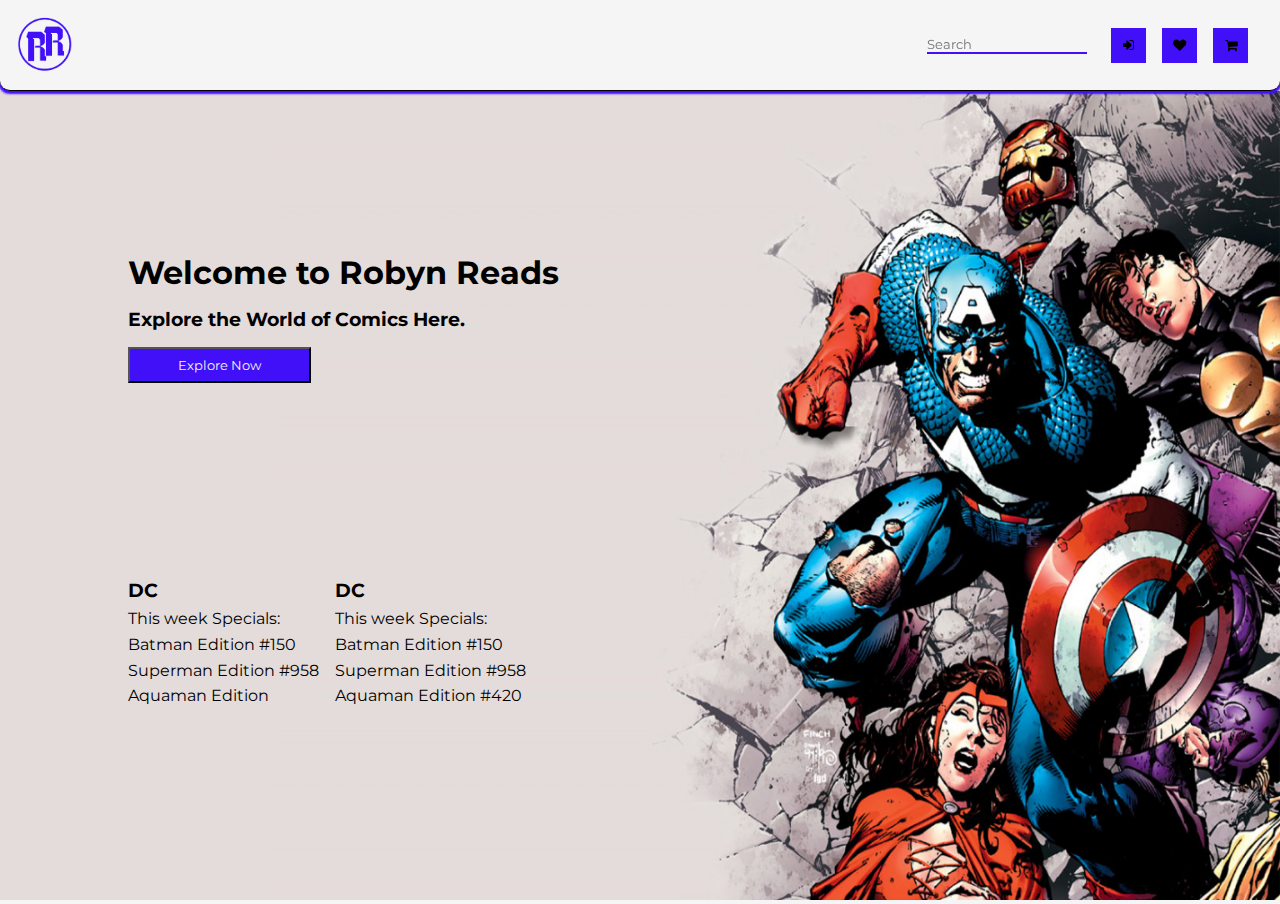
<file: index.html>
<!DOCTYPE html>
<html lang="en">

<head>
    <meta charset="UTF-8">
    <meta http-equiv="X-UA-Compatible" content="IE=edge">
    <meta name="viewport" content="width=device-width, initial-scale=1.0">
    <link rel="icon" type="image/png" sizes="32x32" href="/Images-Ecom/rr-favicon-2.png">
    <link rel="stylesheet" href="https://cdnjs.cloudflare.com/ajax/libs/font-awesome/4.7.0/css/font-awesome.min.css">
    <link rel="stylesheet" href="https://robyn-ui.netlify.app/components/import.css">
    <link rel="stylesheet" href="/index.css">
    <title>Robyn Reads | Home</title>
</head>

<body>
    <header class="rr-nav-container">
        <div class="header-logo"><a href="/index.html"><img class="logo" src="/Images-Ecom/rr-logo.png"></a></div>

        <nav class="rr-nav-box">
            <input class="nav-search" type="search" placeholder="Search">
            <div class="nav-item"><button class="btn btn-float nav-btn nav-btn-icon"
                    onclick="window.location.href='/Screens/Authentication/login.html';"><i class="fa fa-sign-in"
                        aria-hidden="true"></i>
                </button></div>
            <div class="nav-item"><button class="btn btn-float nav-btn nav-btn-icon"
                    onclick="window.location.href='/Screens/Wishlist/wishlist.html';"><i class="fa fa-heart"
                        aria-hidden="true"></i>
                </button></div>
            <div class="nav-item"><button class="btn btn-float nav-btn nav-btn-icon"
                    onclick="window.location.href='/Screens/Cart-Mangement/mycart.html';"><i class="fa fa-shopping-cart"
                        aria-hidden="true"></i>
                </button></div>
        </nav>
    </header>

    <main class="landing-img-container">

        <div class="background-img-wrapper">
            <img class="image-responsive rr-image-responsive" src="/Images-Ecom/rr-landing-background.jpg"
                alt='Landing Background Image' />
        </div>
        <div class="landing-title-wrapper">
            <h1>Welcome to Robyn Reads</h1>
            <h3>Explore the World of Comics Here.</h3>
            <button class="btn btn-primary landing-btn"
                onclick="window.location.href='/Screens/Product-Listing/productlisting.html';">Explore Now</button>
        </div>

        <div class="landing-categories-wrapper">
            <div class="categories-tab-wrapper">
                <div class="card card-shadow">
    
                    <h3 class='card-title' >DC</h3>
                    <p>This week Specials: </p>                   
                    <div>Batman Edition #150</div>
                    <div>Superman Edition #958</div>
                    <div>Aquaman Edition</div>                 
                </div>

                <div class="card card-shadow">
                    <h3 class='card-title' >DC</h3>
                    <p>This week Specials: </p>                   
                    <div>Batman Edition #150</div>
                    <div>Superman Edition #958</div>
                    <div>Aquaman Edition #420</div>                   
                </div>
            </div>
        </div>

    </main>







</body>

</html>
</file>
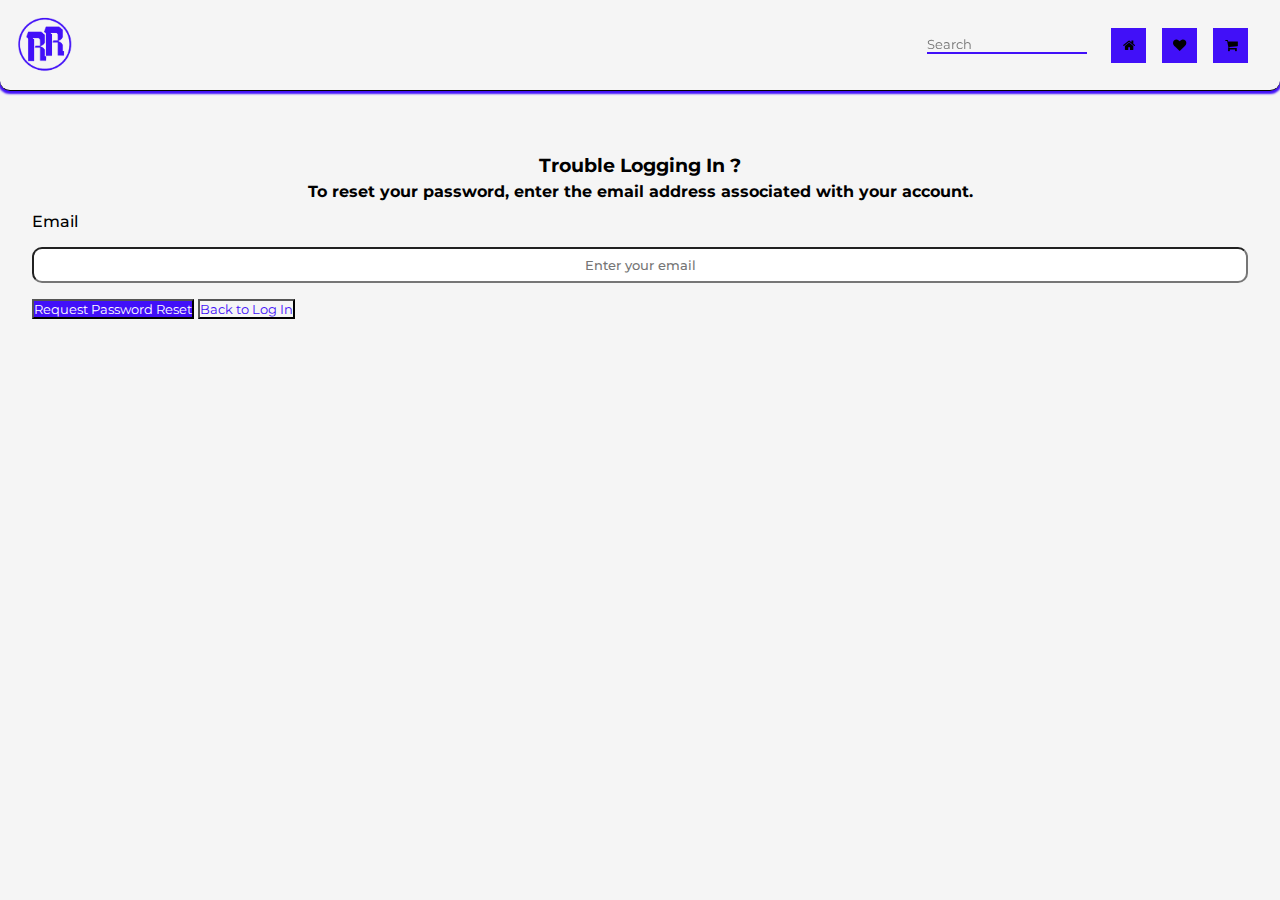
<file: Screens/Authentication/forgotpassword.html>
<!DOCTYPE html>
<html lang="en">

<head>
    <meta charset="UTF-8">
    <meta http-equiv="X-UA-Compatible" content="IE=edge">
    <meta name="viewport" content="width=device-width, initial-scale=1.0">
    <link rel="icon" type="image/png" sizes="32x32" href="/Images-Ecom/rr-favicon-2.png">
    <link rel="stylesheet" href="https://cdnjs.cloudflare.com/ajax/libs/font-awesome/4.7.0/css/font-awesome.min.css">
    <link rel="stylesheet" href="https://robyn-ui.netlify.app/components/import.css">
    <link rel="stylesheet" href="/index.css">
    <title>Robyn Reads | Forgotten Password</title>
</head>

<body>
    <header class="rr-nav-container">
        <div class="header-logo"><a href="#"><img class="logo" src="/Images-Ecom/rr-logo.png"></a></div>

        <nav class="rr-nav-box">
            <input class="nav-search" type="search" placeholder="Search">
            <div class="nav-item"><button class="btn btn-float nav-btn nav-btn-icon"
                    onclick="window.location.href='/index.html';"><i class="fa fa-home" aria-hidden="true"></i>
                </button></div>
            <div class="nav-item"><button class="btn btn-float nav-btn nav-btn-icon"><i class="fa fa-heart"
                        aria-hidden="true"></i>
                </button></div>
            <div class="nav-item"><button class="btn btn-float nav-btn nav-btn-icon"><i class="fa fa-shopping-cart"
                        aria-hidden="true"></i>
                </button></div>
        </nav>
    </header>


    <main class="rr-wrapper">

        <div class="rr-authentication-container">

            <div class="modal authentication-container">
                <h3 class="authentication-title">Trouble Logging In ?</h3>
                <h4 class="authentication-title">To reset your password, enter the email address associated with your
                    account.</h4>

                <div class="authentication-content-box">
                    <label class="authentication-label">Email</label>
                    <input class="authentication-input" type='email' placeholder="Enter your email" />
                </div>

                <button class="btn btn-primary authentication-btn">Request Password Reset</button>
                <button class="btn btn-outlined authentication-outlined-btn"
                    onclick="window.location.href='/Screens/Authentication/login.html';">Back to Log In</button>
            </div>


        </div>



    </main>





</body>

</html>
</file>
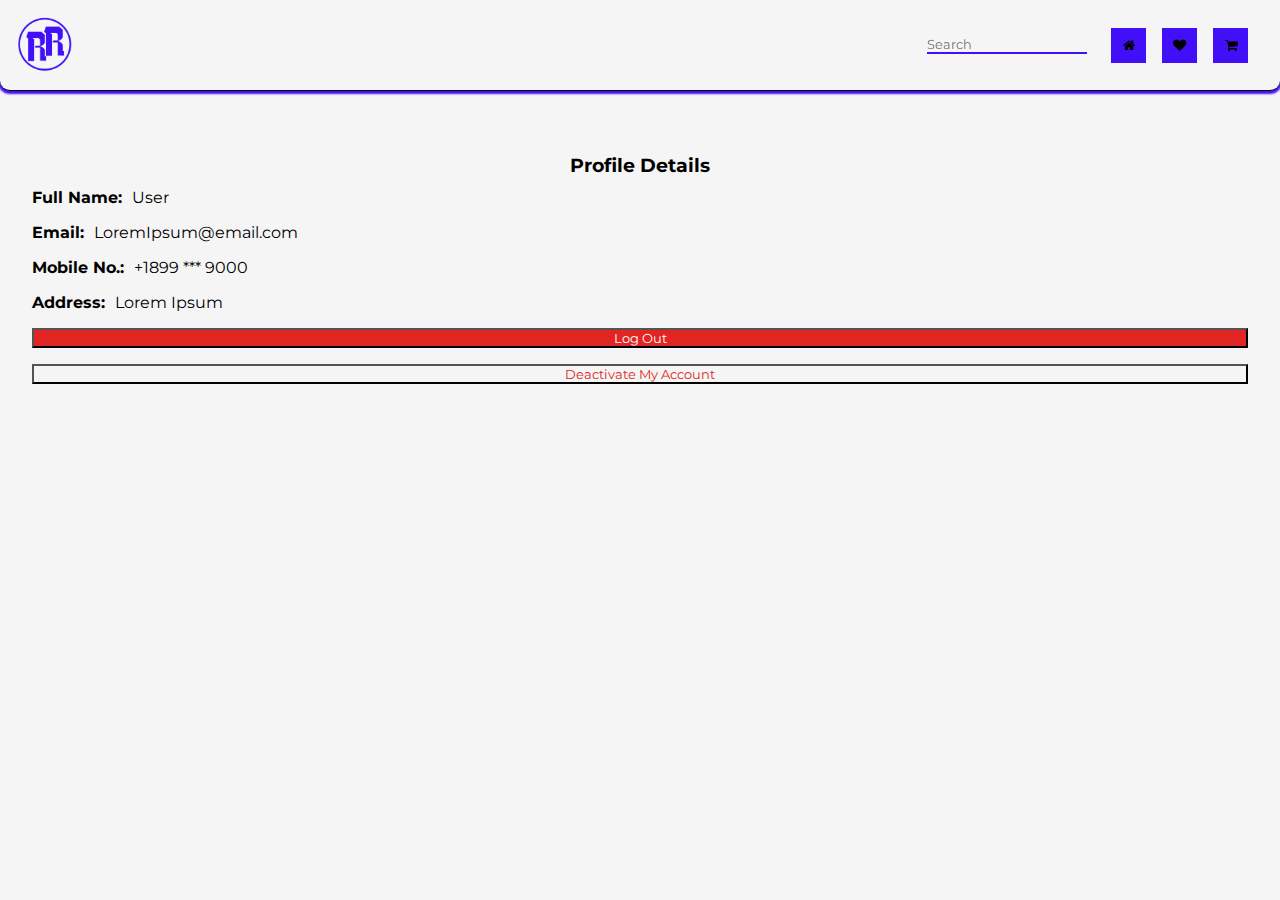
<file: Screens/Authentication/profilepage.html>
<!DOCTYPE html>
<html lang="en">
<head>
    <meta charset="UTF-8">
    <meta http-equiv="X-UA-Compatible" content="IE=edge">
    <meta name="viewport" content="width=device-width, initial-scale=1.0">
    <link rel="icon" type="image/png" sizes="32x32" href="/Images-Ecom/rr-favicon-2.png">
    <link rel="stylesheet" href="https://cdnjs.cloudflare.com/ajax/libs/font-awesome/4.7.0/css/font-awesome.min.css">
    <link rel="stylesheet" href="https://robyn-ui.netlify.app/components/import.css">
    <link rel="stylesheet" href="/index.css">
    <title>Robyn Reads | Profile Page</title>
</head>
<body>
    <header class="rr-nav-container">
        <div class="header-logo"><a href="#"><img class="logo" src="/Images-Ecom/rr-logo.png"></a></div>
       
        <nav class="rr-nav-box">
            <input class="nav-search" type="search" placeholder="Search">
            <div class="nav-item"><button class="btn btn-float nav-btn nav-btn-icon" onclick="window.location.href='/index.html';"><i class="fa fa-home" aria-hidden="true"></i>
            </button></div>
            <div class="nav-item"><button class="btn btn-float nav-btn nav-btn-icon"><i class="fa fa-heart" aria-hidden="true"></i>
            </button></div>
            <div class="nav-item"><button class="btn btn-float nav-btn nav-btn-icon"><i class="fa fa-shopping-cart" aria-hidden="true"></i>
            </button></div>
        </nav>
    </header>


    <main class="rr-wrapper">
  
        <div class="rr-authentication-container">
            <div class="modal authentication-container">
                <h3 class="authentication-title">Profile Details</h3>
    
                <div class="authentication-content-box">
                    <div class="rr-profile">
                        <h4>Full Name:</h4>
                        <p>User</p>
                    </div>
                    <div class="rr-profile">
                        <h4>Email: </h4>
                        <p>LoremIpsum@email.com</p>
                    </div>
                    <div class="rr-profile">
                        <h4>Mobile No.: </h4>
                        <p>+1899 *** 9000</p>
                    </div>
                    <div class="rr-profile">
                        <h4>Address: </h4>
                        <p>Lorem Ipsum</p>
                    </div>

                    <button class="btn btn-primary authentication-btn error-btn" onclick="window.location.href='/index.html';">Log Out</button>
                    <button class="btn btn-outlined authentication-outlined-btn error-outlined-btn">Deactivate My Account</button>
                    
                </div>
            </div>
        </div>

    </main>




    
</body>
</html>
</file>
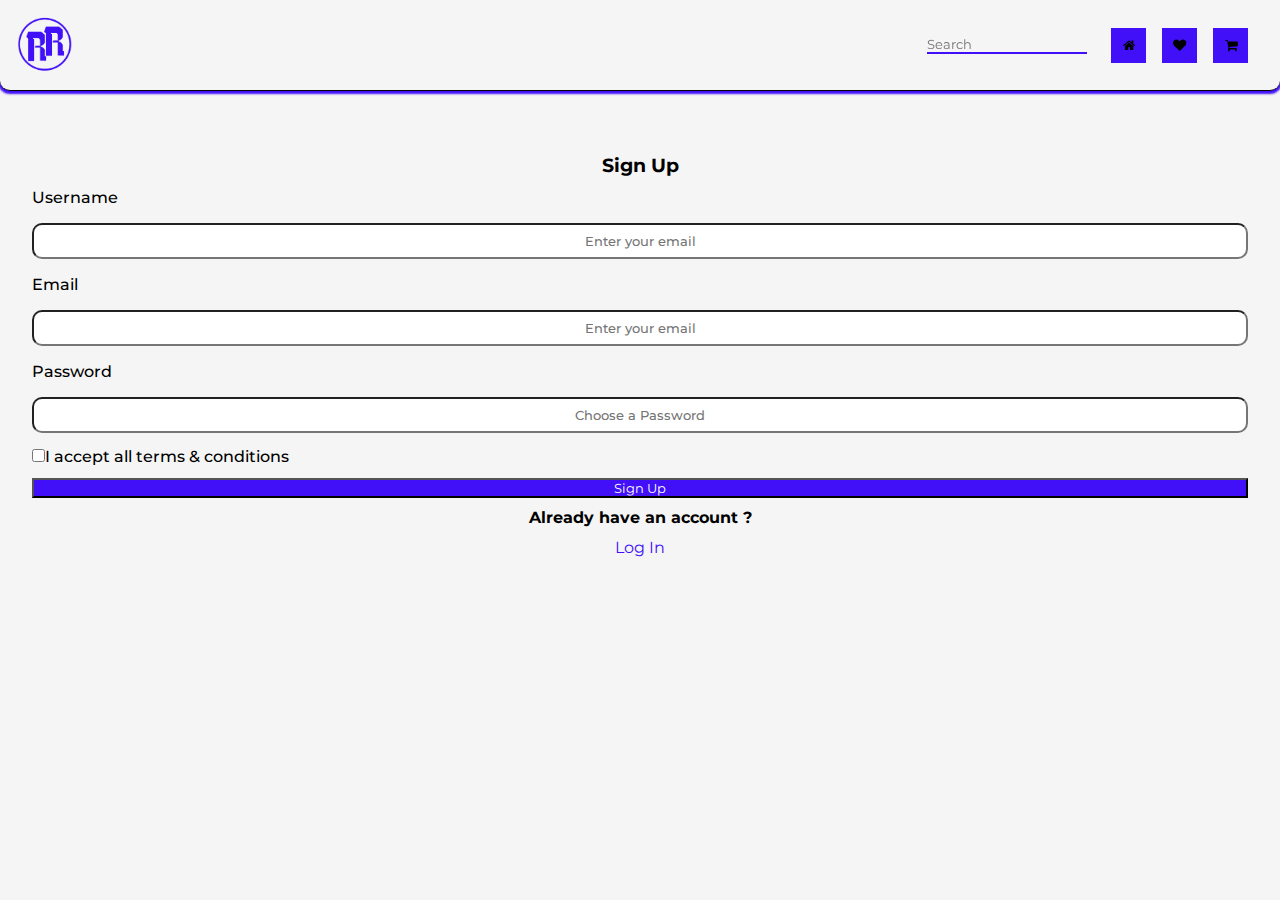
<file: Screens/Authentication/signup.html>
<!DOCTYPE html>
<html lang="en">

<head>
    <meta charset="UTF-8">
    <meta http-equiv="X-UA-Compatible" content="IE=edge">
    <meta name="viewport" content="width=device-width, initial-scale=1.0">
    <link rel="icon" type="image/png" sizes="32x32" href="/Images-Ecom/rr-favicon-2.png">
    <link rel="stylesheet" href="https://cdnjs.cloudflare.com/ajax/libs/font-awesome/4.7.0/css/font-awesome.min.css">
    <link rel="stylesheet" href="https://robyn-ui.netlify.app/components/import.css">
    <link rel="stylesheet" href="/index.css">
    <title>Robyn Reads | Sign Up</title>
</head>

<body>
    <header class="rr-nav-container">
        <div class="header-logo"><a href="#"><img class="logo" src="/Images-Ecom/rr-logo.png"></a></div>

        <nav class="rr-nav-box">
            <input class="nav-search" type="search" placeholder="Search">
            <div class="nav-item"><button class="btn btn-float nav-btn nav-btn-icon"
                    onclick="window.location.href='/index.html';"><i class="fa fa-home" aria-hidden="true"></i>
                </button></div>
            <div class="nav-item"><button class="btn btn-float nav-btn nav-btn-icon"><i class="fa fa-heart"
                        aria-hidden="true"></i>
                </button></div>
            <div class="nav-item"><button class="btn btn-float nav-btn nav-btn-icon"><i class="fa fa-shopping-cart"
                        aria-hidden="true"></i>
                </button></div>
        </nav>
    </header>

    <main class="rr-wrapper">

        <div class="rr-authentication-container">
            <div class="modal authentication-container">
                <h3 class="authentication-title">Sign Up</h3>

                <div class="authentication-content-box">
                    <label class="authentication-label">Username</label>
                    <input class="authentication-input" type='text' placeholder="Enter your email" />
                    <label class="authentication-label">Email</label>
                    <input class="authentication-input" type='email' placeholder="Enter your email" />
                    <label class="authentication-label">Password</label>
                    <input class="authentication-input" type='password' placeholder="Choose a Password" />
                    <div>
                        <input class="authentication-input" type="checkbox" /><label class="authentication-label">I
                            accept all terms & conditions</label>
                    </div>
                    <button class="btn btn-primary authentication-btn">Sign Up</button>
                    <h4 class="authentication-title">Already have an account ?</h4>
                    <a class="authentication-signup" href="/Screens/Authentication/login.html">Log In</a>
                </div>
            </div>
        </div>

    </main>


</body>

</html>
</file>
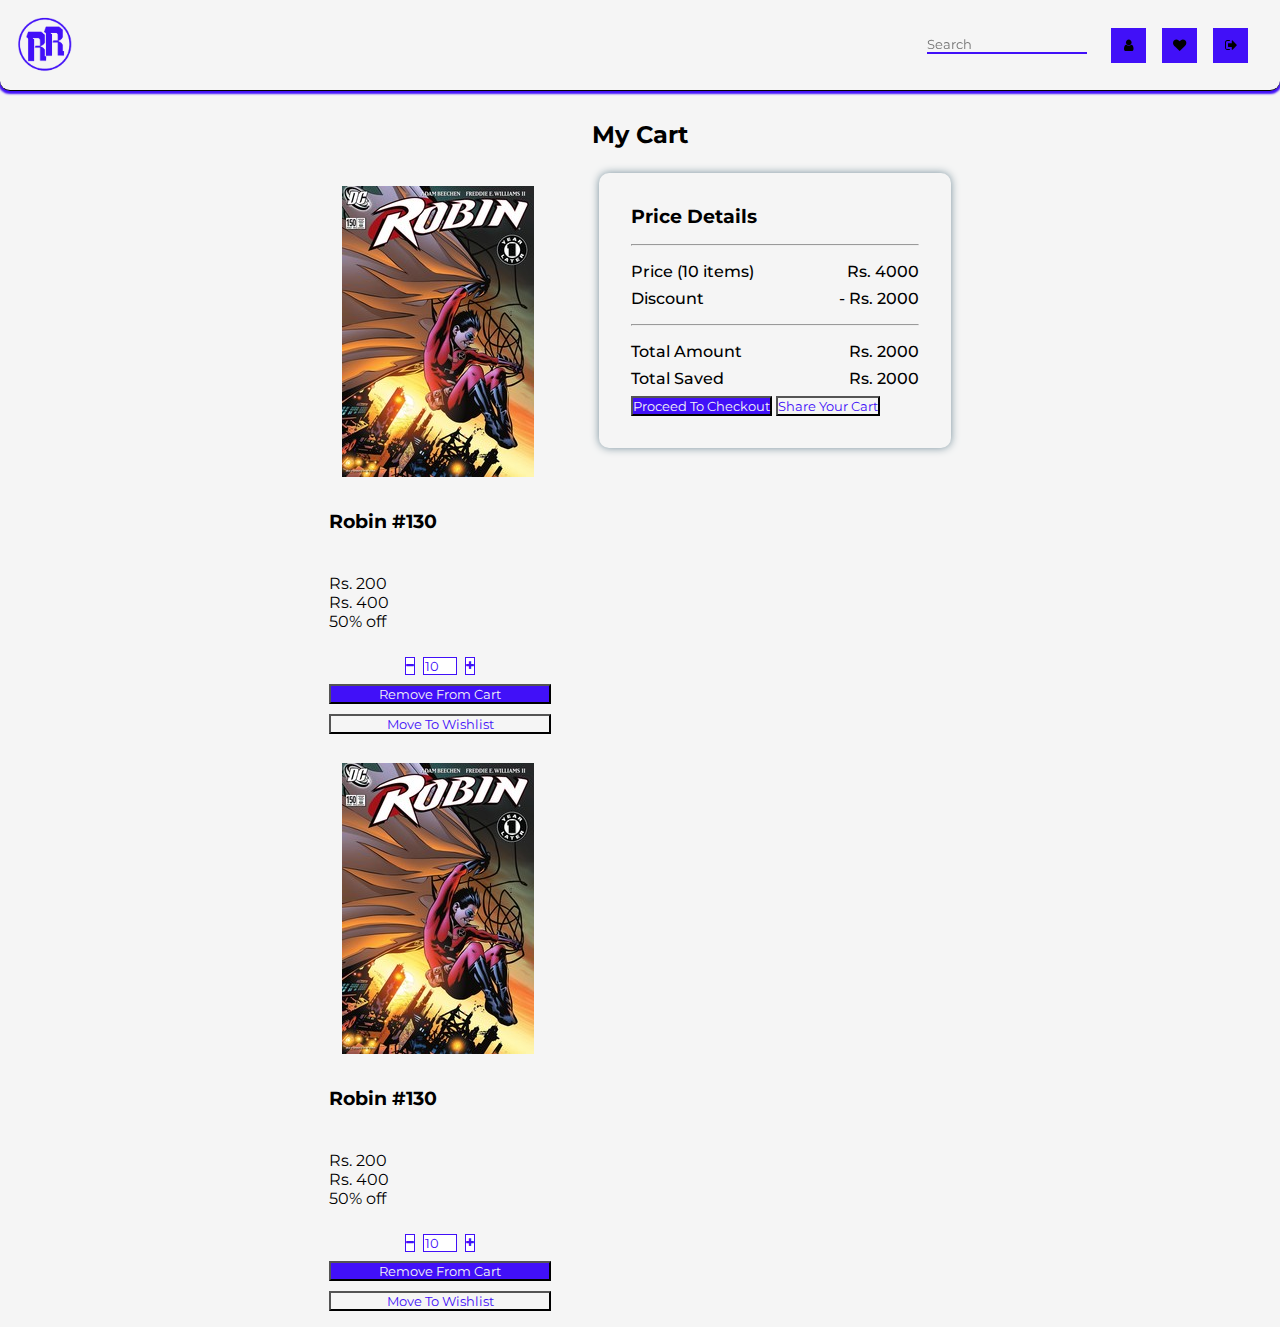
<file: Screens/Cart-Mangement/mycart.html>
<!DOCTYPE html>
<html lang="en">

<head>
    <meta charset="UTF-8">
    <meta http-equiv="X-UA-Compatible" content="IE=edge">
    <meta name="viewport" content="width=device-width, initial-scale=1.0">
    <link rel="icon" type="image/png" sizes="32x32" href="/Images-Ecom/rr-favicon-2.png">
    <link rel="stylesheet" href="https://cdnjs.cloudflare.com/ajax/libs/font-awesome/4.7.0/css/font-awesome.min.css">
    <link rel="stylesheet" href="https://robyn-ui.netlify.app/components/import.css">
    <link rel="stylesheet" href="/index.css">
    <title>Robyn Reads | Cart</title>
</head>

<body>
    <header class="rr-nav-container">
        <div class="header-logo"><a href="#"><img class="logo" src="/Images-Ecom/rr-logo.png"></a></div>

        <nav class="rr-nav-box">
            <input class="nav-search" type="search" placeholder="Search">
            <div class="nav-item"><button class="btn btn-float nav-btn nav-btn-icon"
                    onclick="window.location.href='/Screens/Authentication/profilepage.html';"><i class="fa fa-user"
                        aria-hidden="true"></i>
                </button></div>
            <div class="nav-item"><button class="btn btn-float nav-btn nav-btn-icon"
                    onclick="window.location.href='/Screens/Wishlist/wishlist.html';"><i class="fa fa-heart"
                        aria-hidden="true"></i>
                </button></div>
            <div class="nav-item "><button class="btn btn-float nav-btn nav-btn-icon"
                    onclick="window.location.href='/index.html';"><i class="fa fa-sign-out" aria-hidden="true"></i>
                </button></div>
        </nav>
    </header>


    <main class="rr-wrapper">

        <div class="cart-management-container">

            <div>
                <h2>My Cart</h2>
            </div>

            <div class="cart-management-box">

                <div class="cart-content-box">

                    <div class="card-horizontal  card-shadow product-card-bg rr-horizontal-card">
                        <div>
                            <img class='image-responsive rr-card-img' src='/Images-Ecom/product Image.jpg'
                                alt='product image' />
                        </div>

                        <div class="card-prod-description rr-horizontal-description">
                            <h3 class="product-title">Robin #130</h3>
                            <div class="product-price product-title">
                                <p>Rs. 200</p>
                                <p class="card-text-decoration">Rs. 400</p>
                                <p>50% off</p>

                            </div>
                            <div class="product-qty-box">
                                <button class="btn btn-float product-qty-item"><i class="fa fa-minus"
                                        aria-hidden="true"></i></button>
                                <input class="product-qty-input-item" type='number' placeholder="10" value="10" />
                                <button class="btn btn-float product-qty-item"><i class="fa fa-plus"
                                        aria-hidden="true"></i></button>
                            </div>


                            <button class="btn btn-primary card-btn product-btn">Remove From Cart</button>
                            <button class="btn btn-outlined card-btn product-outline-btn">Move To Wishlist</button>
                        </div>

                    </div>



                    <div class="card-horizontal  card-shadow product-card-bg rr-horizontal-card">
                        <div>
                            <img class='image-responsive rr-card-img' src='/Images-Ecom/product Image.jpg'
                                alt='product image' />
                        </div>

                        <div class="card-prod-description rr-horizontal-description">
                            <h3 class="product-title">Robin #130</h3>
                            <div class="product-price product-title">
                                <p>Rs. 200</p>
                                <p class="card-text-decoration">Rs. 400</p>
                                <p>50% off</p>

                            </div>
                            <div class="product-qty-box">
                                <button class="btn btn-float product-qty-item"><i class="fa fa-minus"
                                        aria-hidden="true"></i></button>
                                <input class="product-qty-input-item" type='number' placeholder="10" value="10" />
                                <button class="btn btn-float product-qty-item"><i class="fa fa-plus"
                                        aria-hidden="true"></i></button>
                            </div>


                            <button class="btn btn-primary card-btn product-btn">Remove From Cart</button>
                            <button class="btn btn-outlined card-btn product-outline-btn">Move To Wishlist</button>
                        </div>

                    </div>


                </div>



                <div class="rr-cart-details">
                    <h3>Price Details</h3>
                    <hr>
                    <div class="price-detail-container">
                        <div>
                            <p>Price (10 items)</p>
                            <p>Rs. 4000</p>
                        </div>
                        <div>
                            <p>Discount</p>
                            <p>- Rs. 2000</p>
                        </div>
                    </div>
                    <hr>
                    <div class="price-detail-container">
                        <div>
                            <p>Total Amount</p>
                            <p>Rs. 2000</p>
                        </div>
                        <div>
                            <p>Total Saved</p>
                            <p>Rs. 2000</p>
                        </div>

                    </div>
                    <button class="btn btn-primary card-btn product-btn"
                        onclick="window.location.href='/Screens/Order-Summery/ordersummary.html';">Proceed To
                        Checkout</button>
                    <button class="btn btn-outlined card-btn product-btn-outlined ">Share Your Cart</button>
                </div>


            </div>
        </div>


    </main>





</body>

</html>
</file>
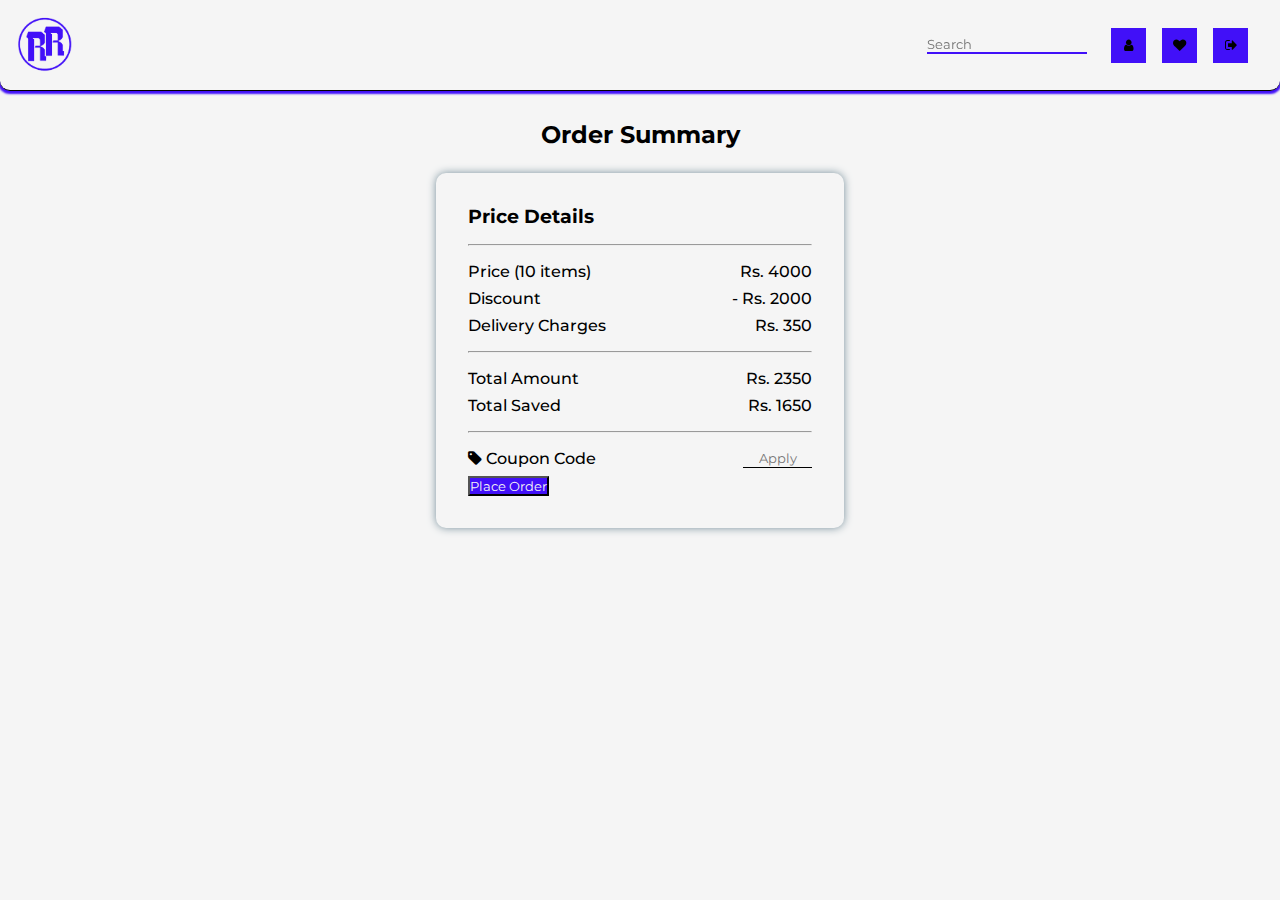
<file: Screens/Order-Summery/ordersummary.html>
<!DOCTYPE html>
<html lang="en">

<head>
        <meta charset="UTF-8">
        <meta http-equiv="X-UA-Compatible" content="IE=edge">
        <meta name="viewport" content="width=device-width, initial-scale=1.0">
        <link rel="icon" type="image/png" sizes="32x32" href="/Images-Ecom/rr-favicon-2.png">
        <link rel="stylesheet" href="https://cdnjs.cloudflare.com/ajax/libs/font-awesome/4.7.0/css/font-awesome.min.css">
        <link rel="stylesheet" href="https://robyn-ui.netlify.app/components/import.css">
        <link rel="stylesheet" href="/index.css">
        <title>Robyn Reads | Order Summary</title>
</head>

<body>
    <header class="rr-nav-container">
        <div class="header-logo"><a href="#"><img class="logo"
                    src="/Images-Ecom/rr-logo.png"></a></div>

        <nav class="rr-nav-box">
            <input class="nav-search" type="search" placeholder="Search">
            <div class="nav-item"><button class="btn btn-float nav-btn nav-btn-icon" onclick="window.location.href='/Screens/Authentication/profilepage.html';"><i class="fa fa-user"
                        aria-hidden="true"></i>
                </button></div>
            <div class="nav-item"><button class="btn btn-float nav-btn nav-btn-icon" onclick="window.location.href='/Screens/Wishlist/wishlist.html';"><i class="fa fa-heart"
                        aria-hidden="true"></i>
                </button></div>
            <div class="nav-item "><button class="btn btn-float nav-btn nav-btn-icon" onclick="window.location.href='/index.html';"><i class="fa fa-sign-out"
                        aria-hidden="true"></i>
                </button></div>
        </nav>
    </header>


    <main class="rr-wrapper">

        <div class="cart-management-container">

            <div>
                <h2>Order Summary</h2>
            </div>

            <div class="cart-management-box">

                <div class="cart-content-box">

                    <div class="rr-cart-details">
                        <h3>Price Details</h3>
                        <hr>
                        <div class="price-detail-container">
                            <div>
                                <p>Price (10 items)</p>
                                <p>Rs. 4000</p>
                            </div>
                            <div>
                                <p>Discount</p>
                                <p>- Rs. 2000</p>
                            </div>
                            <div>
                                <p>Delivery Charges</p>
                                <p>Rs. 350</p>
                            </div>
                        </div>
                        <hr>
                        <div class="price-detail-container">
                            <div>
                                <p>Total Amount</p>
                                <p>Rs. 2350</p>
                            </div>
                            <div>
                                <p>Total Saved</p>
                                <p>Rs. 1650</p>
                            </div>
                            <hr>
                            <div>
                                <p><i class="fa fa-tag" aria-hidden="true"></i> Coupon Code</p>
                                <input class='check' type='text' placeholder="Apply" />
                            </div>

                        </div>
                        <button class="btn btn-primary card-btn product-btn">Place Order</button>
                    </div>


                </div>
            </div>


    </main>





</body>

</html>
</file>
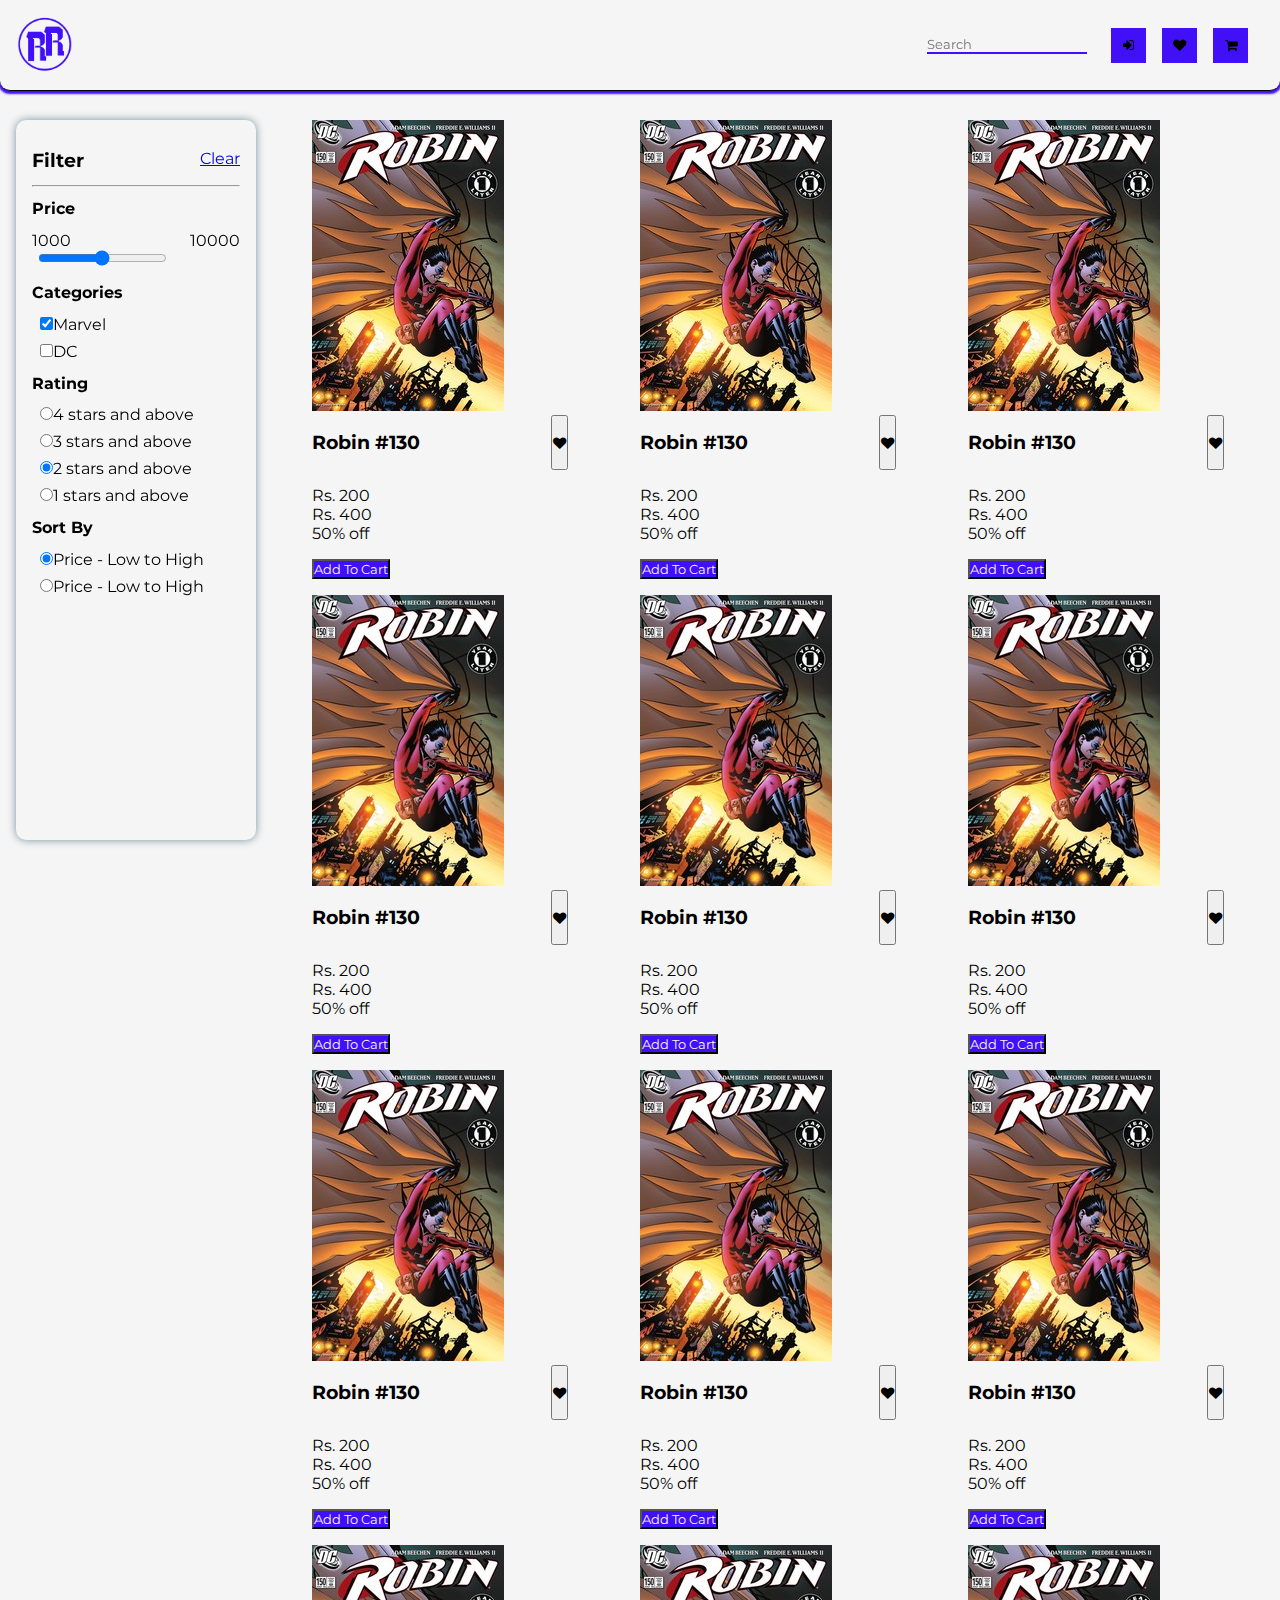
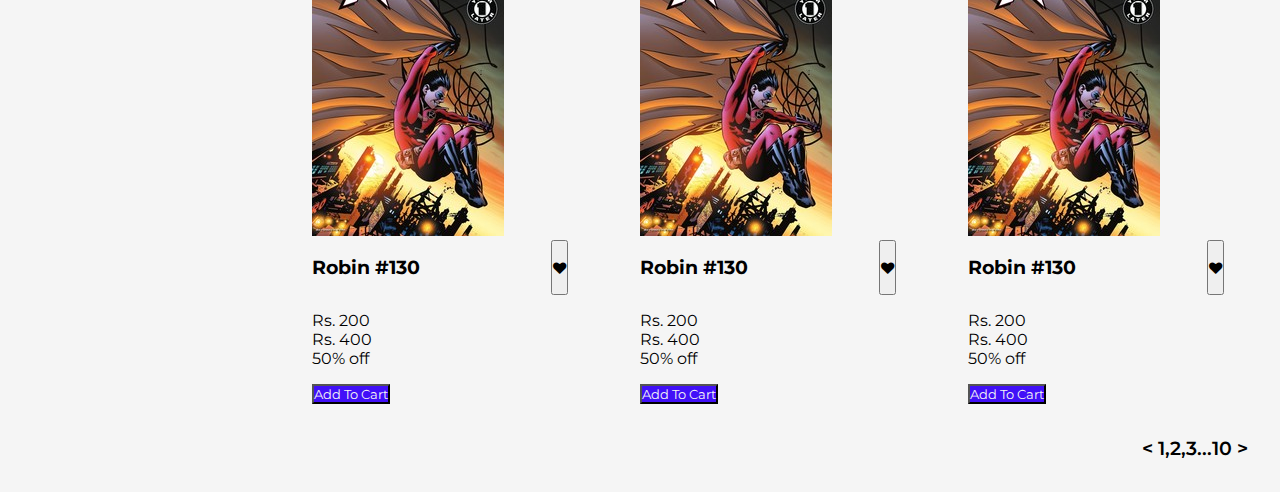
<file: Screens/Product-Listing/productlisting.html>
<!DOCTYPE html>
<html lang="en">

<head>
    <meta charset="UTF-8">
    <meta http-equiv="X-UA-Compatible" content="IE=edge">
    <meta name="viewport" content="width=device-width, initial-scale=1.0">
    <link rel="icon" type="image/png" sizes="32x32" href="/Images-Ecom/rr-favicon-2.png">
    <link rel="stylesheet" href="https://cdnjs.cloudflare.com/ajax/libs/font-awesome/4.7.0/css/font-awesome.min.css">
    <link rel="stylesheet" href="https://robyn-ui.netlify.app/components/import.css">
    <link rel="stylesheet" href="/index.css">
    <title>Robyn Reads | Products</title>
</head>

<body>
    <header class="rr-nav-container">
        <div class="header-logo"><a href="/index.html"><img class="logo" src="/Images-Ecom/rr-logo.png"></a>
        </div>

        <nav class="rr-nav-box">
            <input class="nav-search" type="search" placeholder="Search">
            <div class="nav-item"><button class="btn btn-float nav-btn nav-btn-icon"
                    onclick="window.location.href='/Screens/Authentication/login.html';"><i class="fa fa-sign-in"
                        aria-hidden="true"></i>
                </button></div>
            <div class="nav-item"><button class="btn btn-float nav-btn nav-btn-icon"
                    onclick="window.location.href='/Screens/Wishlist/wishlist.html';"><i class="fa fa-heart" aria-hidden="true"></i>
                </button></div>
            <div class="nav-item"><button class="btn btn-float nav-btn nav-btn-icon"
                    onclick="window.location.href='/Screens/Cart-Mangement/mycart.html';"><i class="fa fa-shopping-cart"
                        aria-hidden="true"></i>
                </button></div>
        </nav>
    </header>


    <main class="rr-wrapper">
        <div class="rr-listing-container">

            <!-- side nav -->
            <aside class="nav-filter nav-filter-padding">
                <div class="nav-filter-row vertical-padding">
                    <h3>Filter</h3>
                    <a href="#">Clear</a>
                </div>

                <hr>

                <div class="vertical-padding">
                    <h4>Price</h4>
                </div>
                <div class="nav-filter-row">
                    <span>1000</span>
                    <span>10000</span>
                </div>
                <input type="range" class="slider slider-primary slider-circle rr-slider" min="1" max="100" value="50">


                <div class="vertical-padding">
                    <h4>Categories</h4>
                </div>
                <div class="nav-filter-categories">
                    <div>
                        <input type='checkbox' checked='' /><label>Marvel</label>
                    </div>
                    <div>
                        <input type='checkbox' /><label>DC</label>
                    </div>
                </div>


                <div class="vertical-padding">
                    <h4>Rating</h4>
                </div>
                <div class="nav-filter-rating">
                    <div>
                        <input type='radio' /><label>4 stars and above</label>
                    </div>
                    <div>
                        <input type='radio' /><label>3 stars and above</label>
                    </div>
                    <div>
                        <input type='radio' checked='' /><label>2 stars and above</label>
                    </div>
                    <div>
                        <input type='radio' /><label>1 stars and above</label>
                    </div>
                </div>


                <div class="vertical-padding">
                    <h4>Sort By</h4>
                </div>
                <div class="nav-filter-categories">
                    <div>
                        <input type='radio' checked='' /><label>Price - Low to High</label>
                    </div>
                    <div>
                        <input type='radio' /><label>Price - Low to High</label>
                    </div>
                </div>

            </aside>

            <!-- content-box -->

            <div>
                <section class="rr-listing-content">

                    <div class="wishlist-box">
    
                        <div class="wishlist-box-card">
                            <div class="card card-shadow product-card-bg">
                                <div>
                                    <img class='image-responsive .rr-card-img-p'
                                        src='/Images-Ecom/product Image.jpg' alt='product image' />
                                </div>
                                <div class="card-prod-description">
                                    <div class="rr-card-container">
                                        <h3 class="product-title">Robin #130</h3>
                                        <button class="btn btn-icon like-btn rr-product-like-btn"><i
                                                class="fa fa-heart"></i></button>
                                    </div>
    
                                    <div class="product-price product-title">
                                        <p>Rs. 200</p>
                                        <p class="card-text-decoration">Rs. 400</p>
                                        <p>50% off</p>
                                    </div>
                                    <button class="btn btn-primary card-btn product-btn" onclick="window.location.href='/Screens/Product-Listing/single-product.html';">Add To Cart</button>
                                </div>
                            </div>
                        </div>
    
    
                        <div class="wishlist-box-card">
                            <div class="card card-shadow product-card-bg">
                                <div>
                                    <img class='image-responsive .rr-card-img-p'
                                        src='/Images-Ecom/product Image.jpg' alt='product image' />
                                </div>
                                <div class="card-prod-description">
                                    <div class="rr-card-container">
                                        <h3 class="product-title">Robin #130</h3>
                                        <button class="btn btn-icon like-btn rr-product-like-btn"><i
                                                class="fa fa-heart"></i></button>
                                    </div>
    
                                    <div class="product-price product-title">
                                        <p>Rs. 200</p>
                                        <p class="card-text-decoration">Rs. 400</p>
                                        <p>50% off</p>
                                    </div>
                                    <button class="btn btn-primary card-btn product-btn" onclick="window.location.href='/Screens/Product-Listing/single-product.html';">Add To Cart</button>
                                </div>
                            </div>
                        </div>
    
    
    
                        <div class="wishlist-box-card">
                            <div class="card card-shadow product-card-bg">
                                <div>
                                    <img class='image-responsive .rr-card-img-p'
                                        src='/Images-Ecom/product Image.jpg' alt='product image' />
                                </div>
                                <div class="card-prod-description">
                                    <div class="rr-card-container">
                                        <h3 class="product-title">Robin #130</h3>
                                        <button class="btn btn-icon like-btn rr-product-like-btn"><i
                                                class="fa fa-heart"></i></button>
                                    </div>
    
                                    <div class="product-price product-title">
                                        <p>Rs. 200</p>
                                        <p class="card-text-decoration">Rs. 400</p>
                                        <p>50% off</p>
                                    </div>
                                    <button class="btn btn-primary card-btn product-btn" onclick="window.location.href='/Screens/Product-Listing/single-product.html';">Add To Cart</button>
                                </div>
                            </div>
                        </div>
    
    
                        <div class="wishlist-box-card">
                            <div class="card card-shadow product-card-bg">
                                <div>
                                    <img class='image-responsive .rr-card-img-p'
                                        src='/Images-Ecom/product Image.jpg' alt='product image' />
                                </div>
                                <div class="card-prod-description">
                                    <div class="rr-card-container">
                                        <h3 class="product-title">Robin #130</h3>
                                        <button class="btn btn-icon like-btn rr-product-like-btn"><i
                                                class="fa fa-heart"></i></button>
                                    </div>
    
                                    <div class="product-price product-title">
                                        <p>Rs. 200</p>
                                        <p class="card-text-decoration">Rs. 400</p>
                                        <p>50% off</p>
                                    </div>
                                    <button class="btn btn-primary card-btn product-btn" onclick="window.location.href='/Screens/Product-Listing/single-product.html';">Add To Cart</button>
                                </div>
                            </div>
                        </div>
    
    
    
                        <div class="wishlist-box-card">
                            <div class="card card-shadow product-card-bg">
                                <div>
                                    <img class='image-responsive .rr-card-img-p'
                                        src='/Images-Ecom/product Image.jpg' alt='product image' />
                                </div>
                                <div class="card-prod-description">
                                    <div class="rr-card-container">
                                        <h3 class="product-title">Robin #130</h3>
                                        <button class="btn btn-icon like-btn rr-product-like-btn"><i
                                                class="fa fa-heart"></i></button>
                                    </div>
    
                                    <div class="product-price product-title">
                                        <p>Rs. 200</p>
                                        <p class="card-text-decoration">Rs. 400</p>
                                        <p>50% off</p>
                                    </div>
                                    <button class="btn btn-primary card-btn product-btn" onclick="window.location.href='/Screens/Product-Listing/single-product.html';">Add To Cart</button>
                                </div>
                            </div>
                        </div>
    
    
                        <div class="wishlist-box-card">
                            <div class="card card-shadow product-card-bg">
                                <div>
                                    <img class='image-responsive .rr-card-img-p'
                                        src='/Images-Ecom/product Image.jpg' alt='product image' />
                                </div>
                                <div class="card-prod-description">
                                    <div class="rr-card-container">
                                        <h3 class="product-title">Robin #130</h3>
                                        <button class="btn btn-icon like-btn rr-product-like-btn"><i
                                                class="fa fa-heart"></i></button>
                                    </div>
    
                                    <div class="product-price product-title">
                                        <p>Rs. 200</p>
                                        <p class="card-text-decoration">Rs. 400</p>
                                        <p>50% off</p>
                                    </div>
                                    <button class="btn btn-primary card-btn product-btn" onclick="window.location.href='/Screens/Product-Listing/single-product.html';">Add To Cart</button>
                                </div>
                            </div>
                        </div>
    
    
    
                        <div class="wishlist-box-card">
                            <div class="card card-shadow product-card-bg">
                                <div>
                                    <img class='image-responsive .rr-card-img-p'
                                        src='/Images-Ecom/product Image.jpg' alt='product image' />
                                </div>
                                <div class="card-prod-description">
                                    <div class="rr-card-container">
                                        <h3 class="product-title">Robin #130</h3>
                                        <button class="btn btn-icon like-btn rr-product-like-btn"><i
                                                class="fa fa-heart"></i></button>
                                    </div>
    
                                    <div class="product-price product-title">
                                        <p>Rs. 200</p>
                                        <p class="card-text-decoration">Rs. 400</p>
                                        <p>50% off</p>
                                    </div>
                                    <button class="btn btn-primary card-btn product-btn" onclick="window.location.href='/Screens/Product-Listing/single-product.html';">Add To Cart</button>
                                </div>
                            </div>
                        </div>
    
    
                        <div class="wishlist-box-card">
                            <div class="card card-shadow product-card-bg">
                                <div>
                                    <img class='image-responsive .rr-card-img-p'
                                        src='/Images-Ecom/product Image.jpg' alt='product image' />
                                </div>
                                <div class="card-prod-description">
                                    <div class="rr-card-container">
                                        <h3 class="product-title">Robin #130</h3>
                                        <button class="btn btn-icon like-btn rr-product-like-btn"><i
                                                class="fa fa-heart"></i></button>
                                    </div>
    
                                    <div class="product-price product-title">
                                        <p>Rs. 200</p>
                                        <p class="card-text-decoration">Rs. 400</p>
                                        <p>50% off</p>
                                    </div>
                                    <button class="btn btn-primary card-btn product-btn" onclick="window.location.href='/Screens/Product-Listing/single-product.html';">Add To Cart</button>
                                </div>
                            </div>
                        </div>
    
    
                        <div class="wishlist-box-card">
                            <div class="card card-shadow product-card-bg">
                                <div>
                                    <img class='image-responsive .rr-card-img-p'
                                        src='/Images-Ecom/product Image.jpg' alt='product image' />
                                </div>
                                <div class="card-prod-description">
                                    <div class="rr-card-container">
                                        <h3 class="product-title">Robin #130</h3>
                                        <button class="btn btn-icon like-btn rr-product-like-btn"><i
                                                class="fa fa-heart"></i></button>
                                    </div>
    
                                    <div class="product-price product-title">
                                        <p>Rs. 200</p>
                                        <p class="card-text-decoration">Rs. 400</p>
                                        <p>50% off</p>
                                    </div>
                                    <button class="btn btn-primary card-btn product-btn" onclick="window.location.href='/Screens/Product-Listing/single-product.html';">Add To Cart</button>
                                </div>
                            </div>
                        </div>
    
    
                        <div class="wishlist-box-card">
                            <div class="card card-shadow product-card-bg">
                                <div>
                                    <img class='image-responsive .rr-card-img-p'
                                        src='/Images-Ecom/product Image.jpg' alt='product image' />
                                </div>
                                <div class="card-prod-description">
                                    <div class="rr-card-container">
                                        <h3 class="product-title">Robin #130</h3>
                                        <button class="btn btn-icon like-btn rr-product-like-btn"><i
                                                class="fa fa-heart"></i></button>
                                    </div>
    
                                    <div class="product-price product-title">
                                        <p>Rs. 200</p>
                                        <p class="card-text-decoration">Rs. 400</p>
                                        <p>50% off</p>
                                    </div>
                                    <button class="btn btn-primary card-btn product-btn" onclick="window.location.href='/Screens/Product-Listing/single-product.html';">Add To Cart</button>
                                </div>
                            </div>
                        </div>
    
    
    
                        <div class="wishlist-box-card">
                            <div class="card card-shadow product-card-bg">
                                <div>
                                    <img class='image-responsive .rr-card-img-p'
                                        src='/Images-Ecom/product Image.jpg' alt='product image' />
                                </div>
                                <div class="card-prod-description">
                                    <div class="rr-card-container">
                                        <h3 class="product-title">Robin #130</h3>
                                        <button class="btn btn-icon like-btn rr-product-like-btn"><i
                                                class="fa fa-heart"></i></button>
                                    </div>
    
                                    <div class="product-price product-title">
                                        <p>Rs. 200</p>
                                        <p class="card-text-decoration">Rs. 400</p>
                                        <p>50% off</p>
                                    </div>
                                    <button class="btn btn-primary card-btn product-btn" onclick="window.location.href='/Screens/Product-Listing/single-product.html';">Add To Cart</button>
                                </div>
                            </div>
                        </div>
    
    
                        <div class="wishlist-box-card">
                            <div class="card card-shadow product-card-bg">
                                <div>
                                    <img class='image-responsive .rr-card-img-p'
                                        src='/Images-Ecom/product Image.jpg' alt='product image' />
                                </div>
                                <div class="card-prod-description">
                                    <div class="rr-card-container">
                                        <h3 class="product-title">Robin #130</h3>
                                        <button class="btn btn-icon like-btn rr-product-like-btn"><i
                                                class="fa fa-heart"></i></button>
                                    </div>
    
                                    <div class="product-price product-title">
                                        <p>Rs. 200</p>
                                        <p class="card-text-decoration">Rs. 400</p>
                                        <p>50% off</p>
                                    </div>
                                    <button class="btn btn-primary card-btn product-btn" onclick="window.location.href='/Screens/Product-Listing/single-product.html';">Add To Cart</button>
                                </div>
                            </div>
                        </div>
    
                    </div>
    
                </section>
                <div class="listing-pagination">
                    <div> &lt; 1,2,3...10 &gt; </div>
                </div>
            </div>


        </div>


    </main>





</body>

</html>
</file>
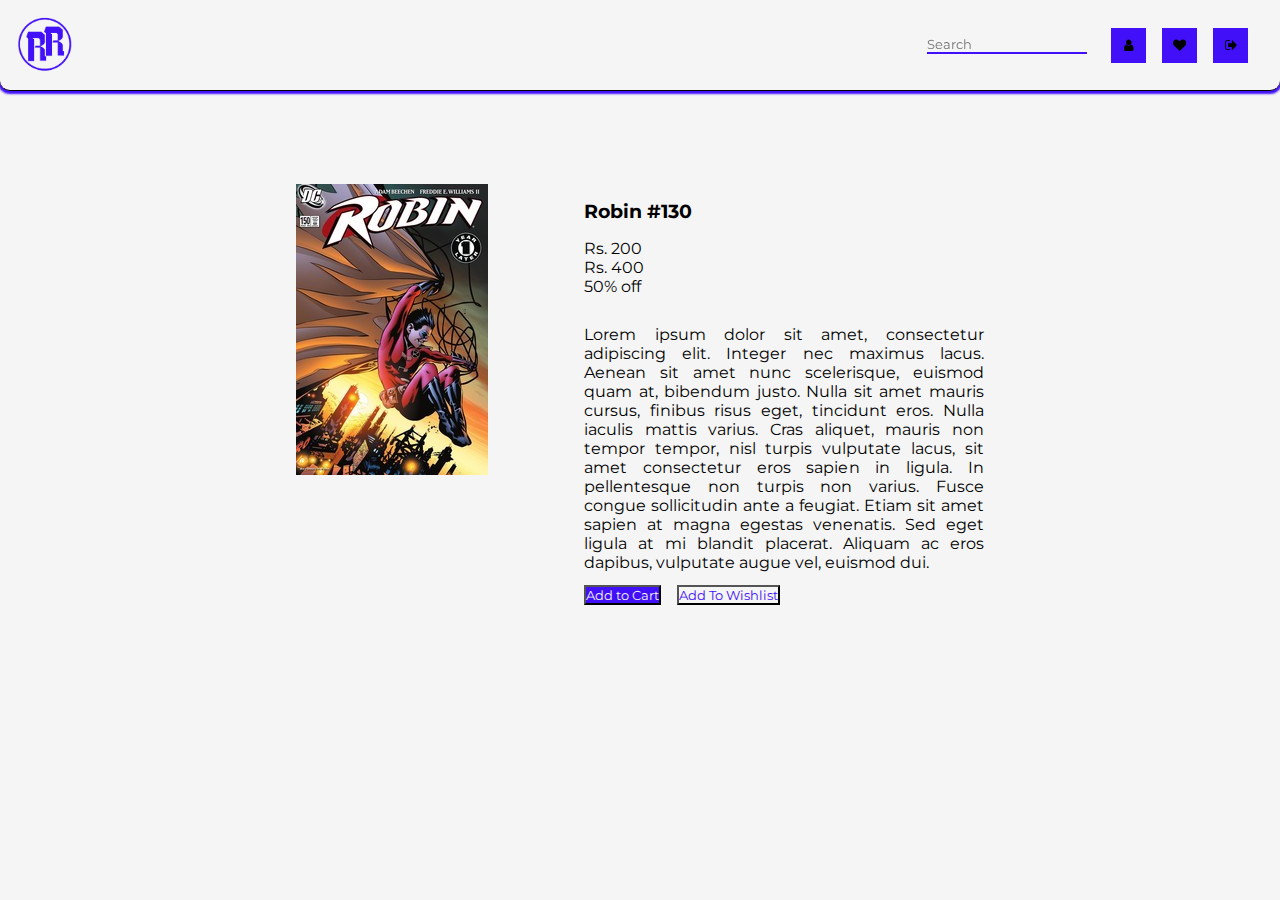
<file: Screens/Product-Listing/single-product.html>
<!DOCTYPE html>
<html lang="en">

<head>
    <meta charset="UTF-8">
    <meta http-equiv="X-UA-Compatible" content="IE=edge">
    <meta name="viewport" content="width=device-width, initial-scale=1.0">
    <link rel="icon" type="image/png" sizes="32x32" href="/Images-Ecom/rr-favicon-2.png">
    <link rel="stylesheet" href="https://cdnjs.cloudflare.com/ajax/libs/font-awesome/4.7.0/css/font-awesome.min.css">
    <link rel="stylesheet" href="https://robyn-ui.netlify.app/components/import.css">
    <link rel="stylesheet" href="/index.css">
    <title>Robyn Reads | Product Page</title>
</head>

<body>
    <header class="rr-nav-container">
        <div class="header-logo"><a href="#"><img class="logo" src="/Images-Ecom/rr-logo.png"></a></div>

        <nav class="rr-nav-box">
            <input class="nav-search" type="search" placeholder="Search">
            <div class="nav-item"><button class="btn btn-float nav-btn nav-btn-icon"
                    onclick="window.location.href='/Screens/Authentication/profilepage.html';"><i class="fa fa-user"
                        aria-hidden="true"></i>
                </button></div>
            <div class="nav-item"><button class="btn btn-float nav-btn nav-btn-icon"
                    onclick="window.location.href='/Screens/Wishlist/wishlist.html';"><i class="fa fa-heart"
                        aria-hidden="true"></i>
                </button></div>
            <div class="nav-item "><button class="btn btn-float nav-btn nav-btn-icon"
                    onclick="window.location.href='/index.html';"><i class="fa fa-sign-out" aria-hidden="true"></i>
                </button></div>
        </nav>
    </header>


    <main class="rr-wrapper">

        <div class="cart-management-container">

            <div class="product-page-wrapper">

                <div class="product-page-img">
                    <img class='image-responsive ' src='/Images-Ecom/product Image.jpg' alt='product image' />
                </div>
                <div class="product-page-wrapper-col">
                    <!-- make this div column -->
                    <div>
                        <h3 class="product-title">Robin #130</h3>
                        <div class="product-price product-title">
                            <p>Rs. 200</p>
                            <p class="card-text-decoration">Rs. 400</p>
                            <p>50% off</p>
                        </div>
                    </div>
                    <div>
                        <p>
                            Lorem ipsum dolor sit amet, consectetur adipiscing elit. Integer nec maximus lacus. Aenean
                            sit amet nunc scelerisque, euismod quam at, bibendum justo. Nulla sit amet mauris cursus,
                            finibus risus eget, tincidunt eros. Nulla iaculis mattis varius. Cras aliquet, mauris non
                            tempor tempor, nisl turpis vulputate lacus, sit amet consectetur eros sapien in ligula. In
                            pellentesque non turpis non varius. Fusce congue sollicitudin ante a feugiat. Etiam sit amet
                            sapien at magna egestas venenatis. Sed eget ligula at mi blandit placerat. Aliquam ac eros
                            dapibus, vulputate augue vel, euismod dui.
                        </p>
                    </div>
                    <div class="product-page-wrapper-btn">
                        <button class="btn btn-primary card-btn product-btn">Add to Cart</button>
                        <button class="btn btn-outlined card-btn product-outline-btn">Add To Wishlist</button>
                    </div>

                </div>

            </div>

        </div>

    </main>




</body>

</html>
</file>
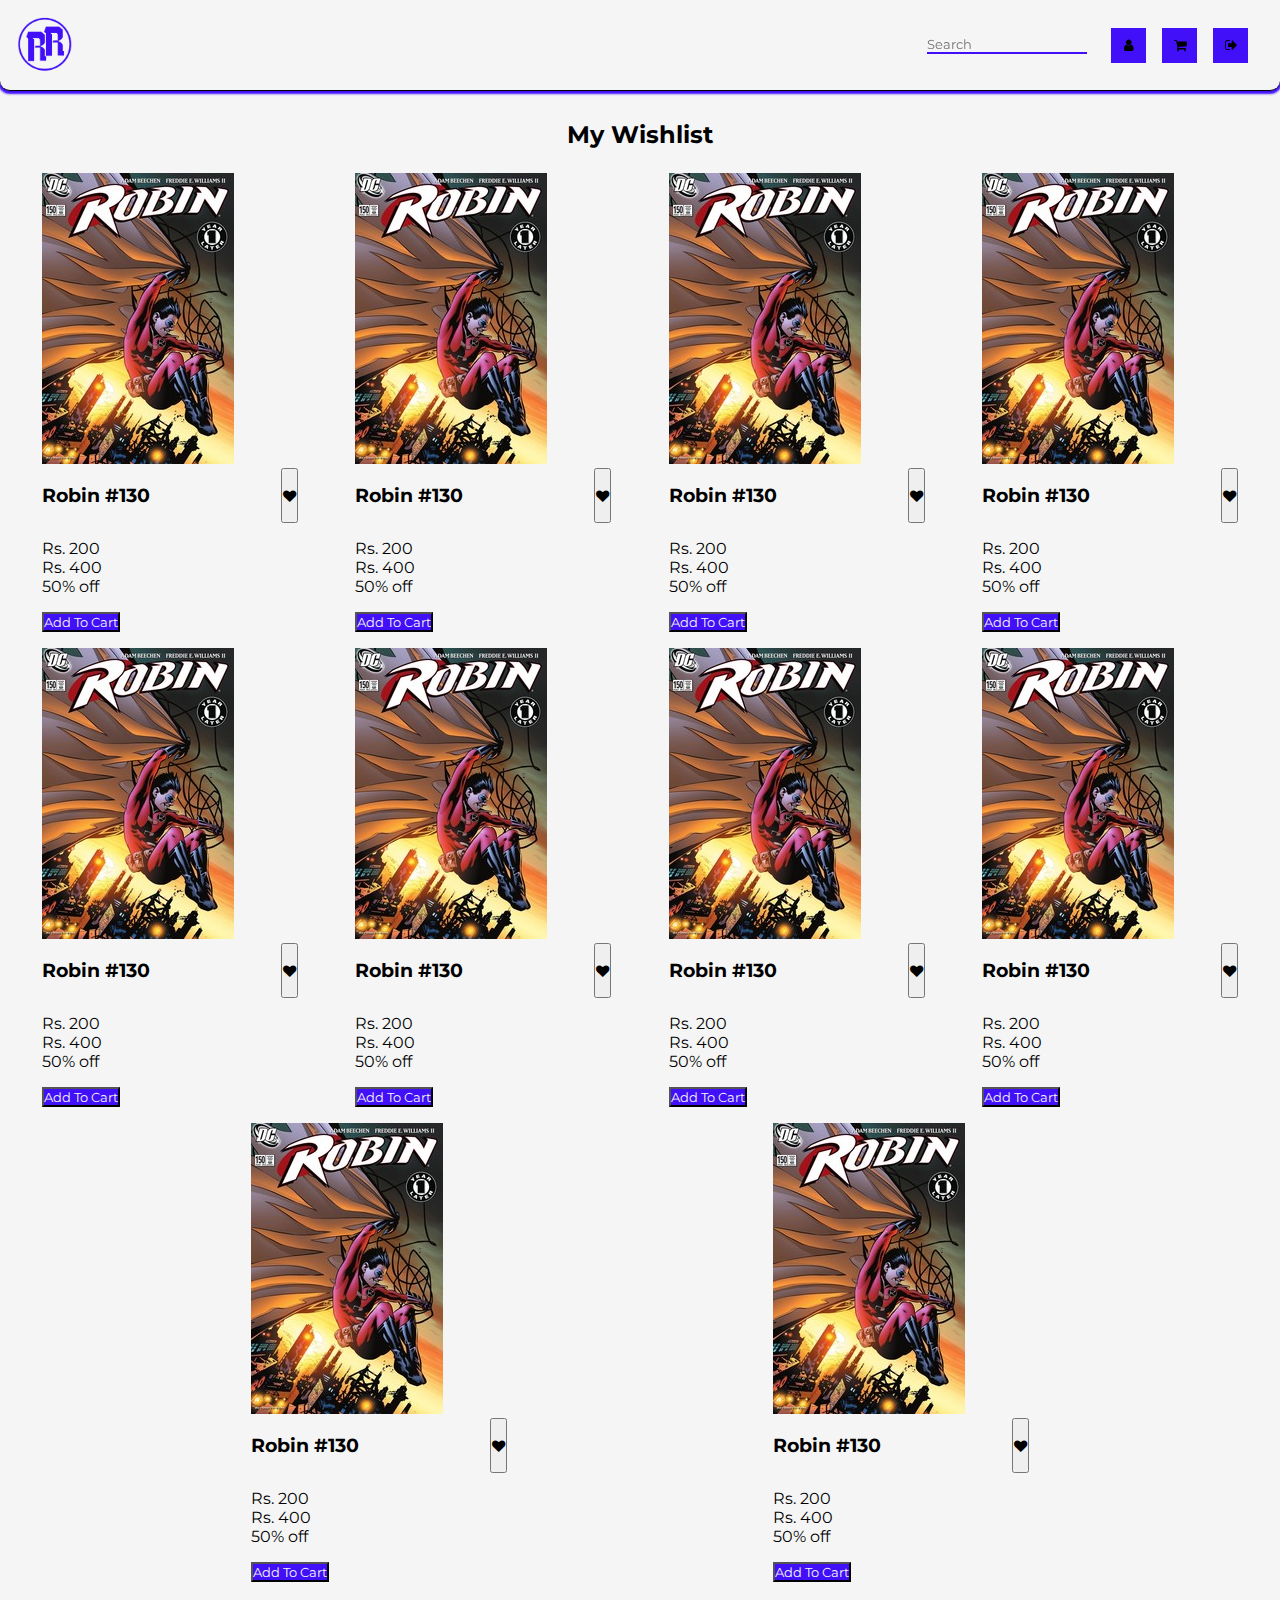
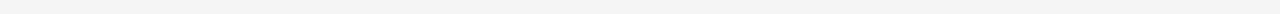
<file: Screens/Wishlist/wishlist.html>
<!DOCTYPE html>
<html lang="en">

<head>
    <meta charset="UTF-8">
    <meta http-equiv="X-UA-Compatible" content="IE=edge">
    <meta name="viewport" content="width=device-width, initial-scale=1.0">
    <link rel="icon" type="image/png" sizes="32x32" href="/Images-Ecom/rr-favicon-2.png">
    <link rel="stylesheet" href="https://cdnjs.cloudflare.com/ajax/libs/font-awesome/4.7.0/css/font-awesome.min.css">
    <link rel="stylesheet" href="https://robyn-ui.netlify.app/components/import.css">
    <link rel="stylesheet" href="/index.css">
    <title>Robyn Reads | Wishlist</title>
</head>

<body>
    <header class="rr-nav-container">
        <div class="header-logo"><a href="/index.html"><img class="logo" src="/Images-Ecom/rr-logo.png"></a></div>

        <nav class=" rr-nav-box">
            <input class="nav-search" type="search" placeholder="Search">

            <div class="nav-item"><button class="btn btn-float nav-btn nav-btn-icon"
                    onclick="window.location.href='/Screens/Authentication/profilepage.html';"><i class="fa fa-user"
                        aria-hidden="true"></i>
                </button></div>
            <div class="nav-item"><button class="btn btn-float nav-btn nav-btn-icon"
                    onclick="window.location.href='/Screens/Cart-Mangement/mycart.html';"><i class="fa fa-shopping-cart"
                        aria-hidden="true"></i>
                </button></div>
            <div class="nav-item"><button class="btn btn-float nav-btn nav-btn-icon"
                    onclick="window.location.href='/index.html';"><i class="fa fa-sign-out" aria-hidden="true"></i>
                </button></div>

        </nav>
    </header>


    <main class="rr-wrapper">
        <div class="rr-wishlist-container">
            <div class="wishlist-title">
                <h2>My Wishlist</h2>
            </div>


            <div class="wishlist-box">

                <div class="wishlist-box-card">
                    <div class="card card-shadow product-card-bg">
                        <div>
                            <img class='image-responsive .rr-card-img-p' src='/Images-Ecom/product Image.jpg'
                                alt='product image' />
                        </div>
                        <div class="card-prod-description">
                            <div class="rr-card-container">
                                <h3 class="product-title">Robin #130</h3>
                                <button class="btn btn-icon like-btn rr-product-like-btn"><i
                                        class="fa fa-heart"></i></button>
                            </div>

                            <div class="product-price product-title">
                                <p>Rs. 200</p>
                                <p class="card-text-decoration">Rs. 400</p>
                                <p>50% off</p>
                            </div>
                            <button class="btn btn-primary card-btn product-btn">Add To Cart</button>
                        </div>
                    </div>
                </div>


                <div class="wishlist-box-card">
                    <div class="card card-shadow product-card-bg">
                        <div>
                            <img class='image-responsive .rr-card-img-p' src='/Images-Ecom/product Image.jpg'
                                alt='product image' />
                        </div>
                        <div class="card-prod-description">
                            <div class="rr-card-container">
                                <h3 class="product-title">Robin #130</h3>
                                <button class="btn btn-icon like-btn rr-product-like-btn"><i
                                        class="fa fa-heart"></i></button>
                            </div>

                            <div class="product-price product-title">
                                <p>Rs. 200</p>
                                <p class="card-text-decoration">Rs. 400</p>
                                <p>50% off</p>
                            </div>
                            <button class="btn btn-primary card-btn product-btn">Add To Cart</button>
                        </div>
                    </div>
                </div>



                <div class="wishlist-box-card">
                    <div class="card card-shadow product-card-bg">
                        <div>
                            <img class='image-responsive .rr-card-img-p' src='/Images-Ecom/product Image.jpg'
                                alt='product image' />
                        </div>
                        <div class="card-prod-description">
                            <div class="rr-card-container">
                                <h3 class="product-title">Robin #130</h3>
                                <button class="btn btn-icon like-btn rr-product-like-btn"><i
                                        class="fa fa-heart"></i></button>
                            </div>

                            <div class="product-price product-title">
                                <p>Rs. 200</p>
                                <p class="card-text-decoration">Rs. 400</p>
                                <p>50% off</p>
                            </div>
                            <button class="btn btn-primary card-btn product-btn">Add To Cart</button>
                        </div>
                    </div>
                </div>


                <div class="wishlist-box-card">
                    <div class="card card-shadow product-card-bg">
                        <div>
                            <img class='image-responsive .rr-card-img-p' src='/Images-Ecom/product Image.jpg'
                                alt='product image' />
                        </div>
                        <div class="card-prod-description">
                            <div class="rr-card-container">
                                <h3 class="product-title">Robin #130</h3>
                                <button class="btn btn-icon like-btn rr-product-like-btn"><i
                                        class="fa fa-heart"></i></button>
                            </div>

                            <div class="product-price product-title">
                                <p>Rs. 200</p>
                                <p class="card-text-decoration">Rs. 400</p>
                                <p>50% off</p>
                            </div>
                            <button class="btn btn-primary card-btn product-btn">Add To Cart</button>
                        </div>
                    </div>
                </div>


                <div class="wishlist-box-card">
                    <div class="card card-shadow product-card-bg">
                        <div>
                            <img class='image-responsive .rr-card-img-p' src='/Images-Ecom/product Image.jpg'
                                alt='product image' />
                        </div>
                        <div class="card-prod-description">
                            <div class="rr-card-container">
                                <h3 class="product-title">Robin #130</h3>
                                <button class="btn btn-icon like-btn rr-product-like-btn"><i
                                        class="fa fa-heart"></i></button>
                            </div>

                            <div class="product-price product-title">
                                <p>Rs. 200</p>
                                <p class="card-text-decoration">Rs. 400</p>
                                <p>50% off</p>
                            </div>
                            <button class="btn btn-primary card-btn product-btn">Add To Cart</button>
                        </div>
                    </div>
                </div>


                <div class="wishlist-box-card">
                    <div class="card card-shadow product-card-bg">
                        <div>
                            <img class='image-responsive .rr-card-img-p' src='/Images-Ecom/product Image.jpg'
                                alt='product image' />
                        </div>
                        <div class="card-prod-description">
                            <div class="rr-card-container">
                                <h3 class="product-title">Robin #130</h3>
                                <button class="btn btn-icon like-btn rr-product-like-btn"><i
                                        class="fa fa-heart"></i></button>
                            </div>

                            <div class="product-price product-title">
                                <p>Rs. 200</p>
                                <p class="card-text-decoration">Rs. 400</p>
                                <p>50% off</p>
                            </div>
                            <button class="btn btn-primary card-btn product-btn">Add To Cart</button>
                        </div>
                    </div>
                </div>



                <div class="wishlist-box-card">
                    <div class="card card-shadow product-card-bg">
                        <div>
                            <img class='image-responsive .rr-card-img-p' src='/Images-Ecom/product Image.jpg'
                                alt='product image' />
                        </div>
                        <div class="card-prod-description">
                            <div class="rr-card-container">
                                <h3 class="product-title">Robin #130</h3>
                                <button class="btn btn-icon like-btn rr-product-like-btn"><i
                                        class="fa fa-heart"></i></button>
                            </div>

                            <div class="product-price product-title">
                                <p>Rs. 200</p>
                                <p class="card-text-decoration">Rs. 400</p>
                                <p>50% off</p>
                            </div>
                            <button class="btn btn-primary card-btn product-btn">Add To Cart</button>
                        </div>
                    </div>
                </div>


                <div class="wishlist-box-card">
                    <div class="card card-shadow product-card-bg">
                        <div>
                            <img class='image-responsive .rr-card-img-p' src='/Images-Ecom/product Image.jpg'
                                alt='product image' />
                        </div>
                        <div class="card-prod-description">
                            <div class="rr-card-container">
                                <h3 class="product-title">Robin #130</h3>
                                <button class="btn btn-icon like-btn rr-product-like-btn"><i
                                        class="fa fa-heart"></i></button>
                            </div>

                            <div class="product-price product-title">
                                <p>Rs. 200</p>
                                <p class="card-text-decoration">Rs. 400</p>
                                <p>50% off</p>
                            </div>
                            <button class="btn btn-primary card-btn product-btn">Add To Cart</button>
                        </div>
                    </div>
                </div>

                <div class="wishlist-box-card">
                    <div class="card card-shadow product-card-bg">
                        <div>
                            <img class='image-responsive .rr-card-img-p' src='/Images-Ecom/product Image.jpg'
                                alt='product image' />
                        </div>
                        <div class="card-prod-description">
                            <div class="rr-card-container">
                                <h3 class="product-title">Robin #130</h3>
                                <button class="btn btn-icon like-btn rr-product-like-btn"><i
                                        class="fa fa-heart"></i></button>
                            </div>

                            <div class="product-price product-title">
                                <p>Rs. 200</p>
                                <p class="card-text-decoration">Rs. 400</p>
                                <p>50% off</p>
                            </div>
                            <button class="btn btn-primary card-btn product-btn">Add To Cart</button>
                        </div>
                    </div>
                </div>


                <div class="wishlist-box-card">
                    <div class="card card-shadow product-card-bg">
                        <div>
                            <img class='image-responsive .rr-card-img-p' src='/Images-Ecom/product Image.jpg'
                                alt='product image' />
                        </div>
                        <div class="card-prod-description">
                            <div class="rr-card-container">
                                <h3 class="product-title">Robin #130</h3>
                                <button class="btn btn-icon like-btn rr-product-like-btn"><i
                                        class="fa fa-heart"></i></button>
                            </div>

                            <div class="product-price product-title">
                                <p>Rs. 200</p>
                                <p class="card-text-decoration">Rs. 400</p>
                                <p>50% off</p>
                            </div>
                            <button class="btn btn-primary card-btn product-btn">Add To Cart</button>
                        </div>
                    </div>
                </div>




            </div>

        </div>



    </main>


</body>

</html>
</file>
<file: index.css>
@import url('https://fonts.googleapis.com/css2?family=Montserrat:ital,wght@0,100;0,300;0,400;0,500;0,600;0,700;0,800;0,900;1,300&display=swap');
@import url(/Screens/Authentication/authentication.css);
@import url(/Screens/Wishlist/wishlist.css);
@import url(/Screens/Product-Listing/productlisting.css);
@import url(/Screens/Cart-Mangement/mycart.css);

:root{
    --black: #121212;
    --white:#ffffff;
    --whitesmoke:whitesmoke;
    --primary:#4110F8;
    --red:#e02522;
    --lightBlue: #78909C;
    --background:#e4dcda;
  }

*{
    box-sizing: border-box;
    margin: 0;
    padding: 0;
    font-family: 'Montserrat', sans-serif;
}

body{
    background-color: var(--whitesmoke);
 
}

.rr-nav-container{
    background-color:var(--whitesmoke);
    display: flex;
    border-bottom-left-radius: 10px;
    border-bottom-right-radius: 10px;
    border-bottom: solid 1px black;
    box-shadow: 0px 1px 2px 2px var(--primary);
    position: fixed;
    top: 0;
    left: 0;
    right: 0;
    height: auto;
    z-index: 3;
}

.header-logo{
    width:5.625rem;
    height:5.625rem;
  }
  
  .logo{
    width: 100%;
    height: 100%;
  }

  .rr-nav-box{
    display: flex;
    flex-direction: row;
    margin-left: auto;
    padding: 1.5rem;
    flex-wrap: wrap;
}

  .nav-search{
      margin: auto 0;
      outline: none;
      border: none;
      border-bottom: solid 2px var(--primary);
      background-color: transparent;
      margin-right: 1rem;
      width: 10rem;
  }

  .nav-search:focus{
     width: 20rem;
     transition: 1.5s;
  }

  .nav-btn{
    margin-inline: 0.5rem;
    height: 35px;
    width: 35px;

  }

 .nav-item{
    margin: auto 0;
  }

  .nav-btn-icon{
    background-color: var(--primary);
    outline: none;
    border: none;
}

.nav-btn-icon-logout{
  background-color: var(--red);
}

.rr-wrapper{
  margin-top: 6rem;
}


::-webkit-scrollbar {
  display: none;
}

.landing-img-container{
  margin-top: 5.6875rem;
  position: relative;
  height: calc(100vh - 91px);
}

.rr-image-responsive{
  width: 100vw;
  height: calc(100vh - 91px);
}

.landing-title-wrapper{
  position: absolute;
  top: 20%;
  left: 10%;

  display: flex;
  flex-direction: column;
  gap: 1rem;
  margin-right: auto;
}

.landing-title-wrapper>button{
  margin-right: auto;
}

.landing-btn{
  background-color: var(--primary);
  padding: 0.5rem 3rem;
  color: var(--whitesmoke);

}

.landing-categories-wrapper{
  position: absolute;
  top: 60%;
  left: 10%;
}

.categories-tab-wrapper{
  display: flex;
  flex-wrap: wrap;
  gap: 1rem;
}

.categories-tab-wrapper > div{
  line-height: 1.6;
  background-color:#e4dcda;
}

.categories-tab-wrapper > div:hover{
  transform: scale(1.02);
}


@media screen and (max-width: 680px) {

  .landing-title-wrapper>h1{
    width: 11ch;
  }

  .background-img-wrapper{
    filter:blur(5px)
  }

  .nav-search:focus{
    width: 10rem;
  }
  
}

@media screen and (max-width: 550px) {

  .categories-tab-wrapper > div:nth-child(2){
    display: none;
  }

}


@media screen and (max-width: 500px) {
  .rr-nav-container{
    flex-direction: column;
  }

  .header-logo{
    margin-inline: auto;
  }

  .landing-title-wrapper>h3{
    width: 21ch;
  }

  .landing-img-container{
    margin-top: 10.875rem;
  }

  .landing-title-wrapper{
    top: 10%;
  }

  .landing-categories-wrapper{
    top: 50%;
  }

}
</file>
